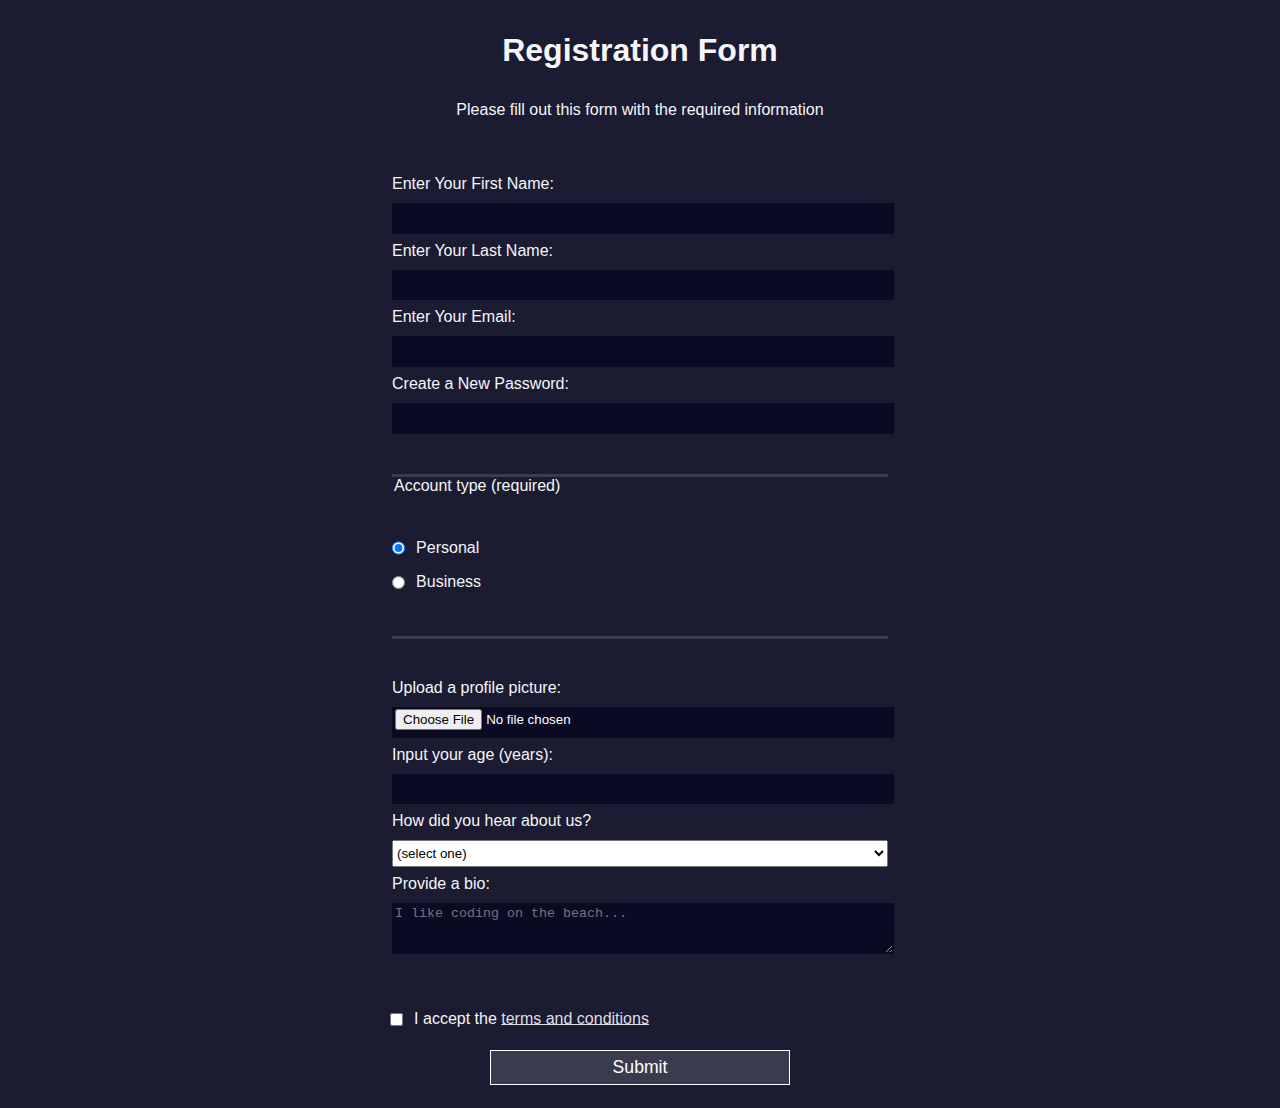
<file: html/index.html>
<!DOCTYPE html>
<html lang="en">
<head>
    <meta charset="UTF-8">
    <meta name="viewport" content="width=device-width, initial-scale=1.0">
    <link rel="stylesheet" href="../css/form.css" />
    <title>Registration Forms</title>
</head>
<body>
    <h1>Registration Form</h1>
    <p>Please fill out this form with the required information</p>
    <form action="https://register-demo.freecodecamp.org" method="post">
        <fieldset>
            <label for="first-name">Enter Your First Name: <input id="first-name" type="text" required /></label>
            <label for="last-name">Enter Your Last Name: <input id="last-name" type="text" required /></label>
            <label for="email">Enter Your Email: <input id="email" type="email" required /></label>
            <label for="new-password">Create a New Password: <input id="new-password" type="password" pattern="[a-z0-5]{8,}" required /></label>
          </fieldset>
          <fieldset>
            <legend>Account type (required)</legend>
            <label for="personal-account"><input id="personal-account" class="inline"
                type="radio" name="account-type" checked /> Personal</label>
            <label for="business-account"><input id="business-account" class="inline"
                 type="radio" name="account-type" /> Business</label>
          </fieldset>
          <fieldset>
            <label for="profile-picture">Upload a profile picture: <input id="profile-picture" type="file"/></label>
            <label for="age">Input your age (years): <input id="age" type="number" min="13" max="120" /></label>
            <label for="referrer">How did you hear about us?
              <select id="referrer">
                <option value="">(select one)</option>
                <option value="1">freeCodeCamp News</option>
                <option value="2">freeCodeCamp YouTube Channel</option>
                <option value="3">freeCodeCamp Forum</option>
                <option value="4">Other</option>
              </select>
            </label>
            <label for="bio">Provide a bio:
              <textarea id ="bio" rows="3" cols="30" placeholder="I like coding on the beach..."></textarea>
            </label>
          </fieldset>
          <label for="terms-and-conditions">
            <input id="terms-and-conditions" type="checkbox" required class="inline" /> I accept the <a href="https://www.freecodecamp.org/news/terms-of-service/">terms and conditions</a>
          </label>
        <input type="Submit" value="Submit"/>
    </form>
</body>
</html>
</file>
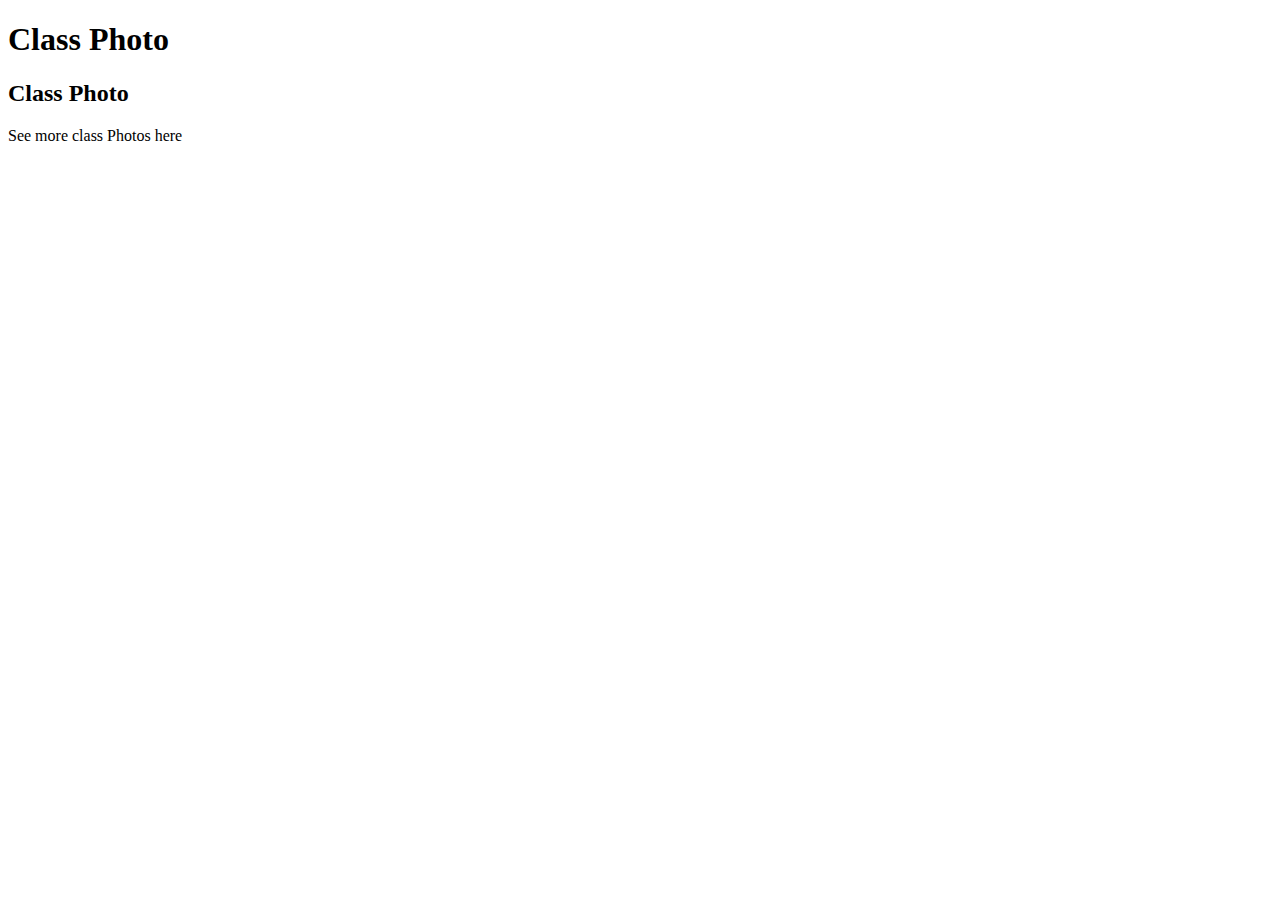
<file: html/photo.html>
<!DOCTYPE html>
<html lang="en">
  <head>
    <meta charset="UTF-8" />
    <meta name="viewport" content="width=device-width, initial-scale=1.0" />
    <title>Photo App</title>
  </head>
  <body>
    <main>
      <h1>Class Photo</h1>
      <h2>Class Photo</h2>
      <p>See more class Photos here</p>
      <!--To do add link to photo-->
    </main>
  </body>
</html>
</file>
<file: css/form.css>
body {
  width: 100%;
  height: 100vh;
  margin: 0;
  background-color: #1b1b32;
  color: #f5f6f7;
  font-family: Verdana, Tahoma, sans-serif;
  font-size: 16px;
}

label {
  display: block;
  margin: 0.5rem 0;
}

h1,
p {
  margin: 1em auto;
  text-align: center;
}

form {
  margin: 0 auto;
  max-width: 500px;
  min-width: 300px;
  width: 60vw;
  padding-bottom: 5px;
}

fieldset {
  border: none;
  padding: 2rem 0;
  border-bottom: 3px solid #3b3b4f;
}

fieldset:last-of-type {
  border-bottom: none;
}

input,
textarea,
select {
  margin: 10px 0 0 0;
  width: 100%;
  min-height: 2em;
}

.inline {
  width: unset;
  margin: 0 0.5em 0 0;
  vertical-align: middle;
}

input,
textarea {
  background-color: #0a0a23;
  border: 1px solid #0a0a23;
  color: #ffffff;
  min-height: 2em;
}

input,
textarea {
  background-color: #0a0a23;
  border: 1px solid #0a0a23;
  color: #ffffff;
}

/* .inline {
  width: unset;
  margin: 0 0.5em 0 0;
  vertical-align: middle;
} */

input[type="submit"] {
  display: block;
  width: 60%;
  margin: 1em auto;
  height: 2em;
  font-size: 1.1rem;
  background-color: #3b3b4f;
  border-color: white;
  min-width: 300px;
}

input[type="file"] {
  padding: 1px 2px;
}

/* .inline {
  display: inline;
} */

a {
  color: #dfdfe2;
}
</file>
